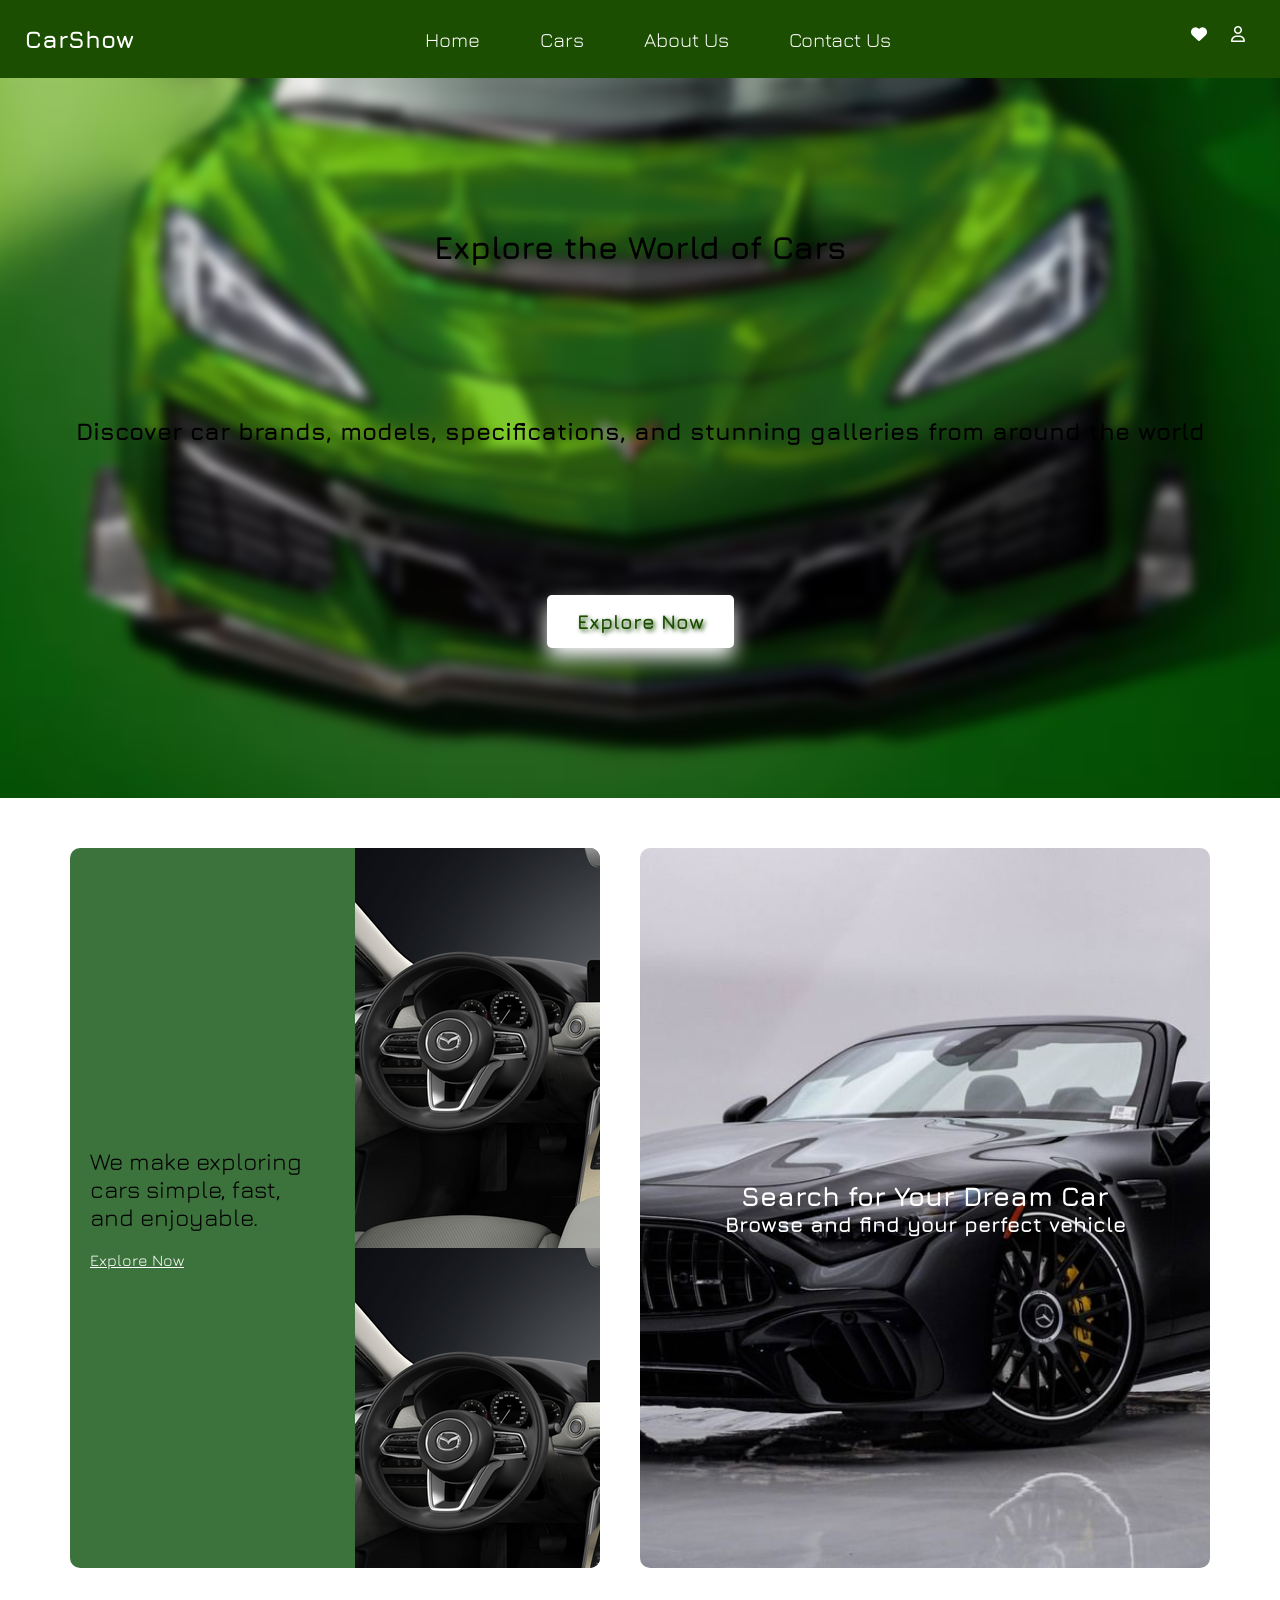
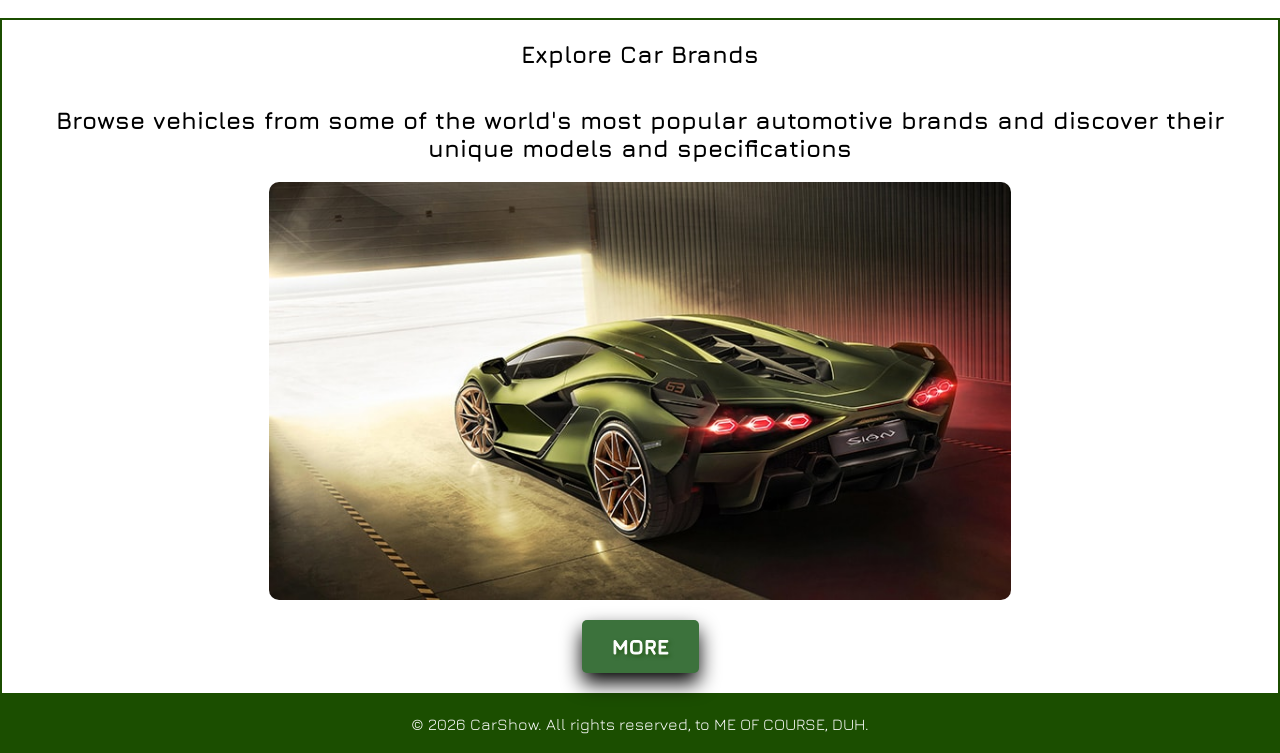
<file: html/index.html>
<!doctype html>
<html lang="en">
  <head>
    <meta charset="UTF-8" />
    <meta name="viewport" content="width=device-width, initial-scale=1.0" />
    <title>CarShow</title>
    <link rel="stylesheet" href="../css/style.css" />
    <link rel="preconnect" href="https://fonts.googleapis.com" />
    <link rel="preconnect" href="https://fonts.gstatic.com" crossorigin />
    <link
      href="https://fonts.googleapis.com/css2?family=Jura:wght@300;400;500;600;700&display=swap"
      rel="stylesheet"
    />
    <link
      rel="stylesheet"
      href="https://cdnjs.cloudflare.com/ajax/libs/font-awesome/6.7.2/css/all.min.css"
    />
  </head>
  <body>
    <nav>
      <div class="logo">
        <a href="index.html" style="text-decoration: none"
          ><h1 style="color: white">CarShow</h1></a
        >
      </div>
      <ul>
         <li><a href="index.html">Home</a></li>
        <li><a href="cars.html">Cars</a></li>
        <li><a href="about-us.html">About Us</a></li>
        <li><a href="#contact">Contact Us</a></li>
      </ul>
      <div class="menu-toggle">
        <i
          class="fa-solid fa-heart"
          style="color: rgb(255, 255, 255); padding: 0 10px"
        ></i>
        <i
          class="fa-regular fa-user"
          style="color: rgb(255, 255, 255); padding: 0 10px"
        ></i>
      </div>
    </nav>
    <main>
      <h1>Explore the World of Cars</h1>
      <h2>
        Discover car brands, models, specifications, and stunning galleries from
        around the world
      </h2>

      <a href="cars.html" class="btn">Explore Now</a>
    </main>

    <section class="about-Explore-section">
      <div class="about-Explore1">
        <div class="about-Explore1-box">
          <div class="about-text">We make exploring cars simple, fast, and enjoyable.</div>
            <a href="cars.html" class="btn about-text-btn">Explore Now</a>
        </div>
        <div class="about-img-container">
           <div>  </div>
        </div>
      </div>

      <div class="about-Explore2">
        <h1>Search for Your Dream Car</h1>
        <h3>Browse and find your perfect vehicle</h3>
      </div>
    </section>
    <section class="section2">
      <h1>
        Explore Car Brands
      </h1>  
      <br>
      <h2 style="text-align: center; margin-top: 20px">
        Browse vehicles from some of the world's most popular automotive brands and discover their unique models and specifications
      </h2>
      <img src="../images/explorCar1.jpg" alt="Car Brands" class="brands-img" />
      <a href="cars.html" class="btn brands-btn">MORE</a>
    </section>  

    <footer id="contact">
      <p>&copy; 2026 CarShow. All rights reserved, to ME OF COURSE, DUH.</p>
    </footer>
  </body>
</html>
</file>
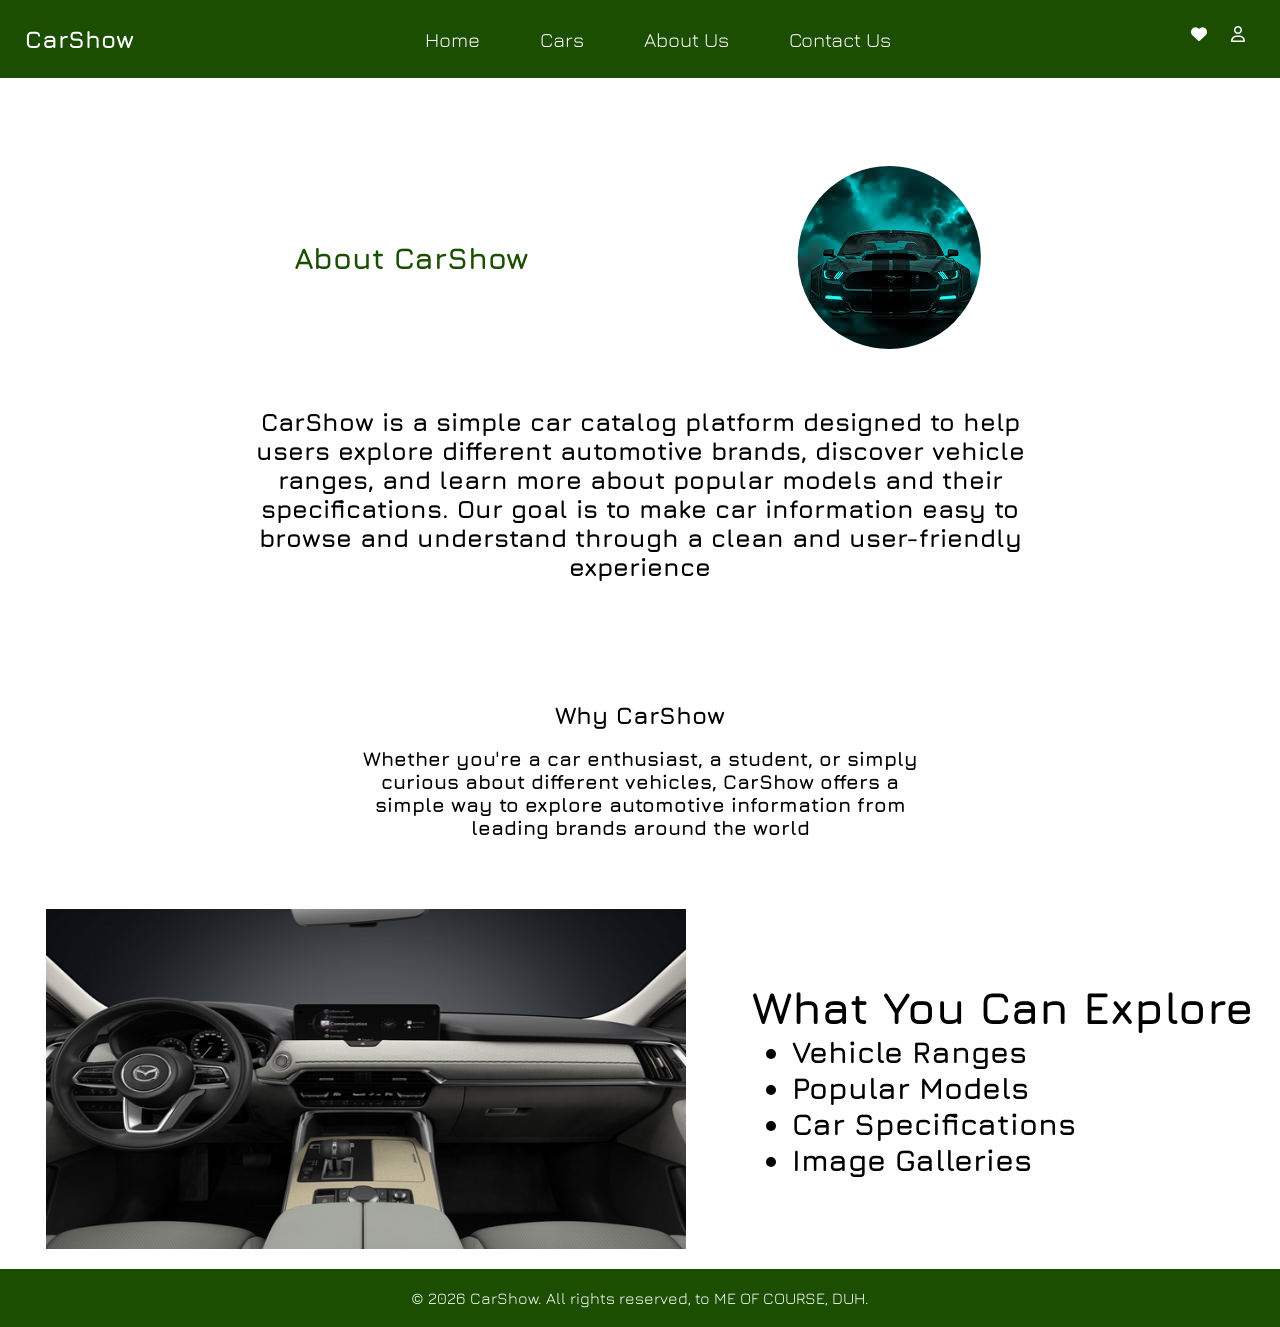
<file: html/about-us.html>
<!doctype html>
<html lang="en">
  <head>
    <meta charset="UTF-8" />
    <meta name="viewport" content="width=device-width, initial-scale=1.0" />
    <title>CarShow</title>
    <link rel="stylesheet" href="../css/style.css" />
    <link rel="preconnect" href="https://fonts.googleapis.com" />
    <link rel="preconnect" href="https://fonts.gstatic.com" crossorigin />
    <link
      href="https://fonts.googleapis.com/css2?family=Jura:wght@300;400;500;600;700&display=swap"
      rel="stylesheet"
    />
    <link
      rel="stylesheet"
      href="https://cdnjs.cloudflare.com/ajax/libs/font-awesome/6.7.2/css/all.min.css"
    />
  </head>
  <body>
    <nav>
      <div class="logo">
        <a href="index.html" style="text-decoration: none"
          ><h1 style="color: white">CarShow</h1></a
        >
      </div>
      <ul>
        <li><a href="index.html">Home</a></li>
        <li><a href="cars.html">Cars</a></li>
        <li><a href="about-us.html">About Us</a></li>
        <li><a href="contact.html">Contact Us</a></li>
      </ul>
      <div class="menu-toggle">
        <i
          class="fa-solid fa-heart"
          style="color: rgb(255, 255, 255); padding: 0 10px"
        ></i>
        <i
          class="fa-regular fa-user"
          style="color: rgb(255, 255, 255); padding: 0 10px"
        ></i>
      </div>
    </nav>

    <div class="div1">
      <div class="div1-content">
        <div class="div1-label">About CarShow</div>
        <img src="../images/homePage1.jpg" class="div1-img" alt="CarShow" />
      </div>
      <div
        style="
          padding: 20px;
          text-align: center;
          width: 70%;
          font-size: 25px;
          font-weight: bolder;
        "
      >
        <p>
          CarShow is a simple car catalog platform designed to help users
          explore different automotive brands, discover vehicle ranges, and
          learn more about popular models and their specifications. Our goal is
          to make car information easy to browse and understand through a clean
          and user-friendly experience
        </p>
      </div>
    </div>
    <div class="div2">
      <h2>Why CarShow</h2>
      <br />

      <p style="width: 50%; font-size: 20px; font-weight: bold">
        Whether you're a car enthusiast, a student, or simply curious about
        different vehicles, CarShow offers a simple way to explore automotive
        information from leading brands around the world
      </p>
    </div>
    <div class="div3">
      <div class="div1-content">
        <img src="../images/about-us.png" class="div3-img" alt="CarShow" />

        <div class="div3-label">
          <h2>What You Can Explore</h2>

          <ul>
            <li>Vehicle Ranges</li>
            <li>Popular Models</li>
            <li>Car Specifications</li>
            <li>Image Galleries</li>
          </ul>
        </div>
      </div>
    </div>

    <footer>
      <p>&copy; 2026 CarShow. All rights reserved, to ME OF COURSE, DUH.</p>
    </footer>
  </body>
</html>
</file>
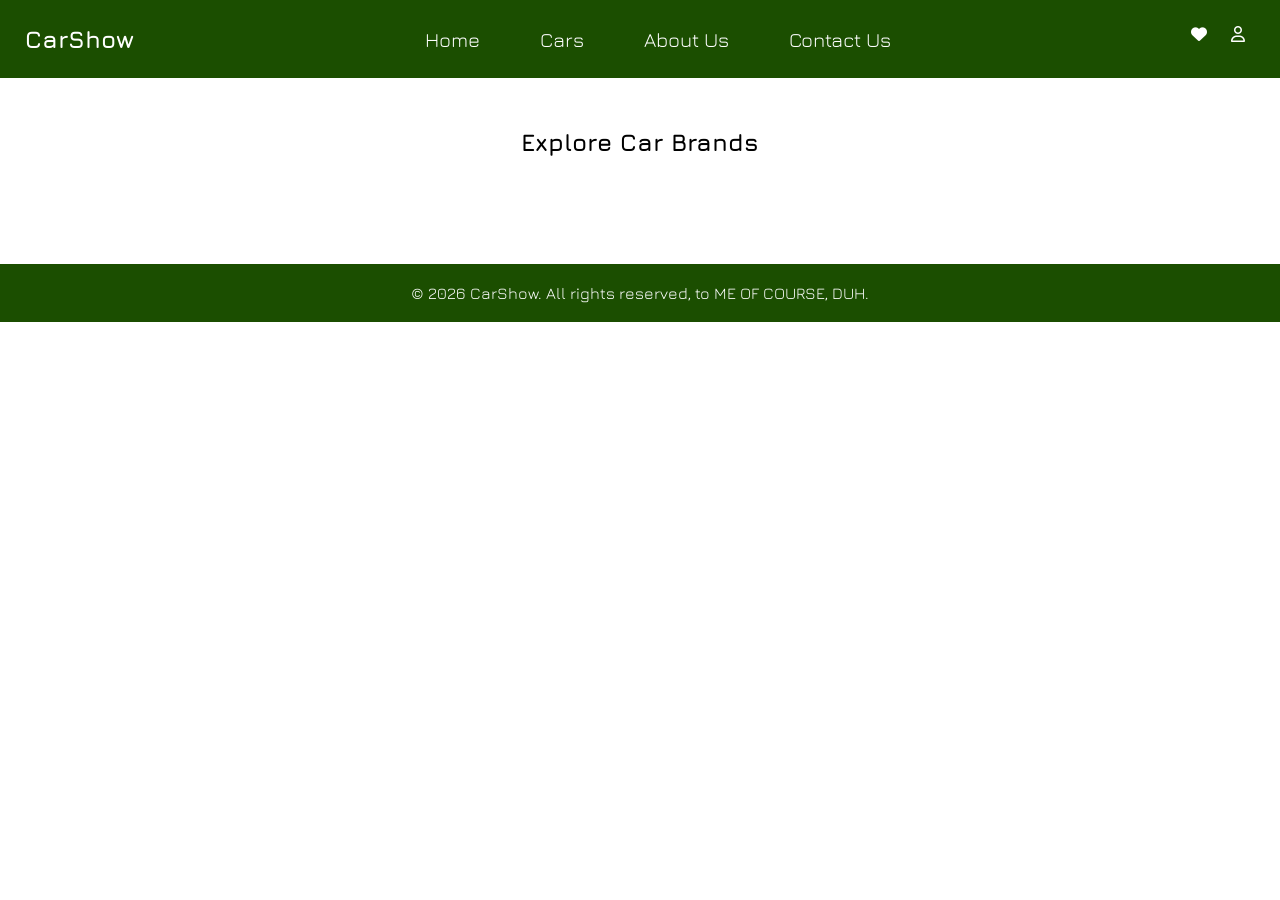
<file: html/cars.html>
<!doctype html>
<html lang="en">
  <head>
    <meta charset="UTF-8" />
    <meta name="viewport" content="width=device-width, initial-scale=1.0" />
    <title>CarShow</title>
    <link rel="stylesheet" href="../css/style.css" />
    <link rel="preconnect" href="https://fonts.googleapis.com" />
    <link rel="preconnect" href="https://fonts.gstatic.com" crossorigin />
    <link
      href="https://fonts.googleapis.com/css2?family=Jura:wght@300;400;500;600;700&display=swap"
      rel="stylesheet"
    />
    <link
      rel="stylesheet"
      href="https://cdnjs.cloudflare.com/ajax/libs/font-awesome/6.7.2/css/all.min.css"
    />
  </head>
  <body>
    <nav>
      <div class="logo">
        <a href="index.html" style="text-decoration: none"
          ><h1 style="color: white">CarShow</h1></a
        >
      </div>
      <ul>
        <li><a href="index.html">Home</a></li>
        <li><a href="cars.html">Cars</a></li>
        <li><a href="about-us.html">About Us</a></li>
        <li><a href="contact.html">Contact Us</a></li>
      </ul>
      <div class="menu-toggle">
        <i
          class="fa-solid fa-heart"
          style="color: rgb(255, 255, 255); padding: 0 10px"
        ></i>
        <i
          class="fa-regular fa-user"
          style="color: rgb(255, 255, 255); padding: 0 10px"
        ></i>
      </div>
    </nav>
    <section class="cars-section1">
      <h1>Explore Car Brands</h1>
      <br />
      <div class="all-pics" id="brands-container">
        <!-- <a href="clickedCar.html" class="car-link">
          <div class="car-divs">
            <img
              src="../images/mercedes.jpg"
              class="car-img"
              alt="Mercedes-Benz"
            />
            <h2>Mercedes-Benz</h2>
          </div>
        </a>
        <a href="clickedCar.html" class="car-link">
          <div class="car-divs">
            <img src="../images/bmw.jpg" class="car-img" alt="BMW" />
            <h2>BMW</h2>
          </div>
        </a>
        <a href="clickedCar.html" class="car-link">
          <div class="car-divs">
            <img src="../images/audi.jpg" class="car-img" alt="Audi" />
            <h2>Audi</h2>
          </div>
        </a>
        <a href="clickedCar.html" class="car-link">
          <div class="car-divs">
            <img src="../images/dodge.jpg" class="car-img" alt="Dodge" />
            <h2>Dodge</h2>
          </div>
        </a>
        <a href="clickedCar.html" class="car-link">
          <div class="car-divs">
            <img src="../images/toyota.jpg" class="car-img" alt="Toyota" />
            <h2>Toyota</h2>
          </div>
        </a>
        <a href="clickedCar.html" class="car-link">
          <div class="car-divs">
            <img src="../images/lexus.jpg" class="car-img" alt="Lexus" />
            <h2>Lexus</h2>
          </div>
        </a> -->
      </div>
    </section>

    <footer>
      <p>&copy; 2026 CarShow. All rights reserved, to ME OF COURSE, DUH.</p>
    </footer>
    <script src="../js/cars.js"></script>
  </body>
</html>
</file>
<file: css/style.css>
html{
    scroll-behavior: smooth;
    /* background-color: #E5E5; */
}
/* footer{
    margin-top: 500px;
} */
*{
    font-family: 'Jura', sans-serif;
    margin: 0;

}
nav{
    display: flex;
    flex-direction: row;
    justify-content: space-between;
    padding: 25px;
    background-color: #1B4E00;
}

nav ul{
    display: flex;
    list-style: none;
    justify-content: space-evenly;
    align-items: center;
    padding: 0px;
}
nav ul li{
    text-decoration: none;
    padding: 0 30px ;
    font-size: 20px;
}
nav ul li a{
    color: white;
    text-decoration: none;
}

main{
    position: relative;
    height: 80vh;
    overflow: hidden;
    display: flex;
    flex-direction: column;
    justify-content: space-evenly;
    align-items: center;
}

main::before{
    content: "";
    position: absolute;
    inset: 0;
    background-image: url('../images/hp2.jpg');
    background-size: cover;
    background-position: center;
    filter: blur(5px);
    transform: scale(1.1);
    z-index: -1;
}
main > *{
    position: relative;
    z-index: 1;
}
main a{
    padding: 15px 30px;
    background-color: white;
    box-shadow: 0 10px 20px white;
    color:  #1B4E00;
    text-decoration: none;
    font-size: 20px;
    font-weight: bold;
    text-shadow: 2px 2px 4px #1B4E00;
    border-radius: 5px;
}
.about-Explore-section{
    padding: 50px;
    display: flex;
    flex-direction: row;
    height: 80vh;

}
.about-Explore1{
    margin: 0 20px;
    width: 50%;
    border-radius: 10px;
    display: flex;
    flex-direction: row;
    justify-content: space-between;
    background-color: #3C723C;
}
.about-Explore1-box{
    display: flex;
    flex-direction: column;
    justify-content: center;
    align-items: flex-start;
    padding: 20px;
    width: 50%;
}
.about-text{
    font-size: 24px;
    margin-right: 20px;
}
.about-text-btn{
    color: white;
    margin-top: 20px;
}
.about-img{
    width: 100%;
    border-radius: 0 10px 10px 0;

}
.about-img-container{
    width: 50%;
    background-image: url('../images/about-us.png');
    border-radius: 0 10px 10px 0;
}
.about-Explore2{
    margin: 0 20px;
    width: 50%;
    border-radius: 10px;
    font-size: 18px;
    background-image: url('../images/dreamCar.jpg');
    background-size: cover;
    background-position: center;
    color: white;
    padding: 20px;
    display: flex;
    flex-direction: column;
    justify-content: center;
    align-items: center;
}


.section2{
    border:#1B4E00 2px solid;
    display: flex;
    flex-direction: column;
    justify-content: center;
    align-items: center;
    padding: 20px;
}
.brands-img{
    width: 60%;
    height: 70%;
    margin: 20px;
    border-radius: 10px;
}
.brands-btn{
    padding: 15px 30px;
    background-color: #3C723C;
    color: white;
    font-weight: bolder;
     -webkit-text-stroke: 1px white;
     text-shadow: 2px 2px 4px #1B4E00;
    text-decoration: none;
    font-size: 20px;
    font-weight: bold;
    border-radius: 5px;
    box-shadow: 0 10px 20px black;
}

footer{
    background-color: #1B4E00;
    color: white;
    text-align: center;
    padding: 20px;
}


/* ----------------------------------------------------------------------------------------------------- */



.cars-section1{
    display: flex;
    flex-direction: column;
    justify-content: center;
    align-items: center;
    padding: 50px;
}

.all-pics{
    display: flex;
    flex-direction: row;
    justify-content: center;
    flex-wrap: wrap;
    gap: 20px;
    padding: 20px;
}
.all-pics a{
    text-decoration: none;
    color: black;
}

.car-divs{
    width: 300px;
    height: 300px;
    display: flex;
    flex-direction: column;
    align-items: center;
}
.car-img{
    width:200px;
    height: 150px;
    margin: 20px;
    border-radius: 10px;
}

/* ----------------------------------------------------------------------------------------------------------------00 */

.backToCars{
    font-size: 25px;
    font-weight: bolder;
    text-decoration: underline;
    color: #1B4E00;
}

.cars-section{
    display: flex;
    flex-direction: column;
    padding: 50px;
}
.car-details{
    display: flex;
    flex-direction: row;
    justify-content: center;
    align-items: center;
    gap: 50px;
}
.car-img2{
    width:300px;
    height: 250px;
    margin: 20px;
    border-radius: 10px;
}

.car-ranges{
    margin: 60px 0;
    display: flex;
    flex-direction: column;
    justify-content: center;
    align-items: center;
}
.car-range{
    display: flex;
    flex-direction: column;
    align-items: center;
}
.car-range-img{
    width: 300px;
    height: 200px;
    margin: 20px;
    border-radius: 10px;
}
.car-range-divs{
    display: flex;
    flex-direction: row;
    justify-content: center;
    align-items: center;
    flex-wrap: wrap;
}



/* ----------------------------------------------------------------------------------------------------------------00 */


.div1{
    display: flex;
    flex-direction: column;
    justify-content: center;
    align-items: center;
    padding: 50px;
}
.div1-content{
    display: flex;
    flex-direction: row;
    justify-content: space-evenly;
    align-items: center;
    gap: 20px;
    width: 100%;

}
.div1-label{
    font-size: 30px;
    font-weight: bolder;
    color: #1B4E00;
}
.div1-img{
    border-radius: 10px;
    float: left;
    clip-path: circle(40%);
    shape-outside: circle(45%);
}



.div2{
    display: flex;
    flex-direction: column;
    padding: 50px;
    text-align: center;
    align-items: center;
}
.div3-label{
    font-size: 30px;
    font-weight: bolder;
    color: black;
}
.div3-img{
    width: 50%;
    height: 340px;
    padding: 20px;
    border-radius: 10px;
}

.car-range-link{
    color: black;
    text-decoration: none;
}


/* ------------------------------------------------------------------------------------------------ */


.range-details{
    display: flex;
    flex-direction: column;
    justify-content: center;
    align-items: center;
}

.range-img{
    width: 60%;
    height: 340px;
    margin: 20px 0;
    padding: 20px;
    border-radius: 20px;
}

.range-info{
    display: flex;
    flex-direction: column;
    justify-content: center;
    align-items: center;
}
.range-specs li{
    font-size: 23px;
    margin: 5px 0; 
    color: black;
    list-style: none;
}

.range-popular{
    display: flex;
    flex-direction: column;
    align-items: center;
    gap: 20px;
    margin: 20px;
    padding: 20px;
    background-color: #3C723C;
}
.popular-models{
    display: flex;
    flex-direction: row;
    justify-content: center;
    align-items: center;
    gap: 20px;
}
.popular-model{
    display: flex;
    flex-direction:column;
    justify-content: center;
    align-items: center;
    gap: 20px;
}

.popular-model-img{
    width: 300px;
    height: 200px;
    border-radius: 10px;
}
.popular-model-link{
    color: black;
    text-decoration: none;
    font-size: 20px;
    font-weight: bold;
}
</file>
